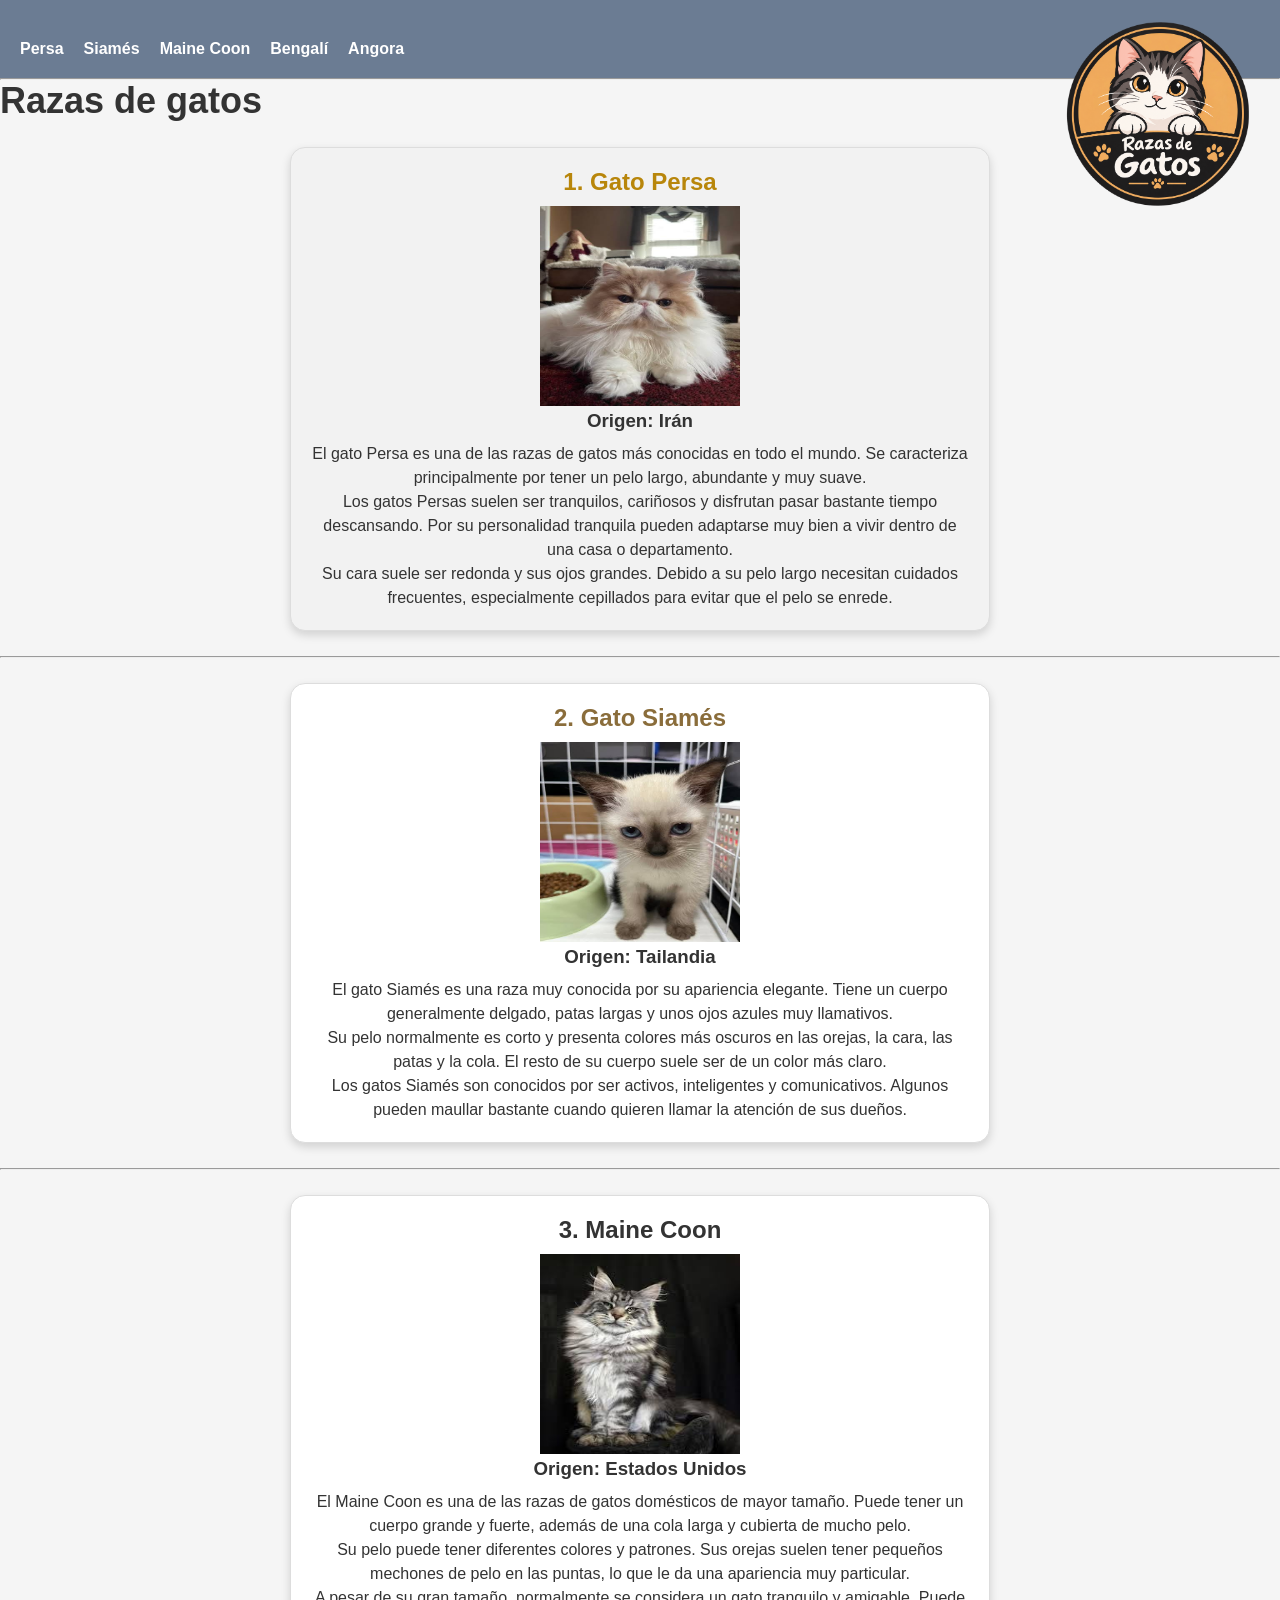
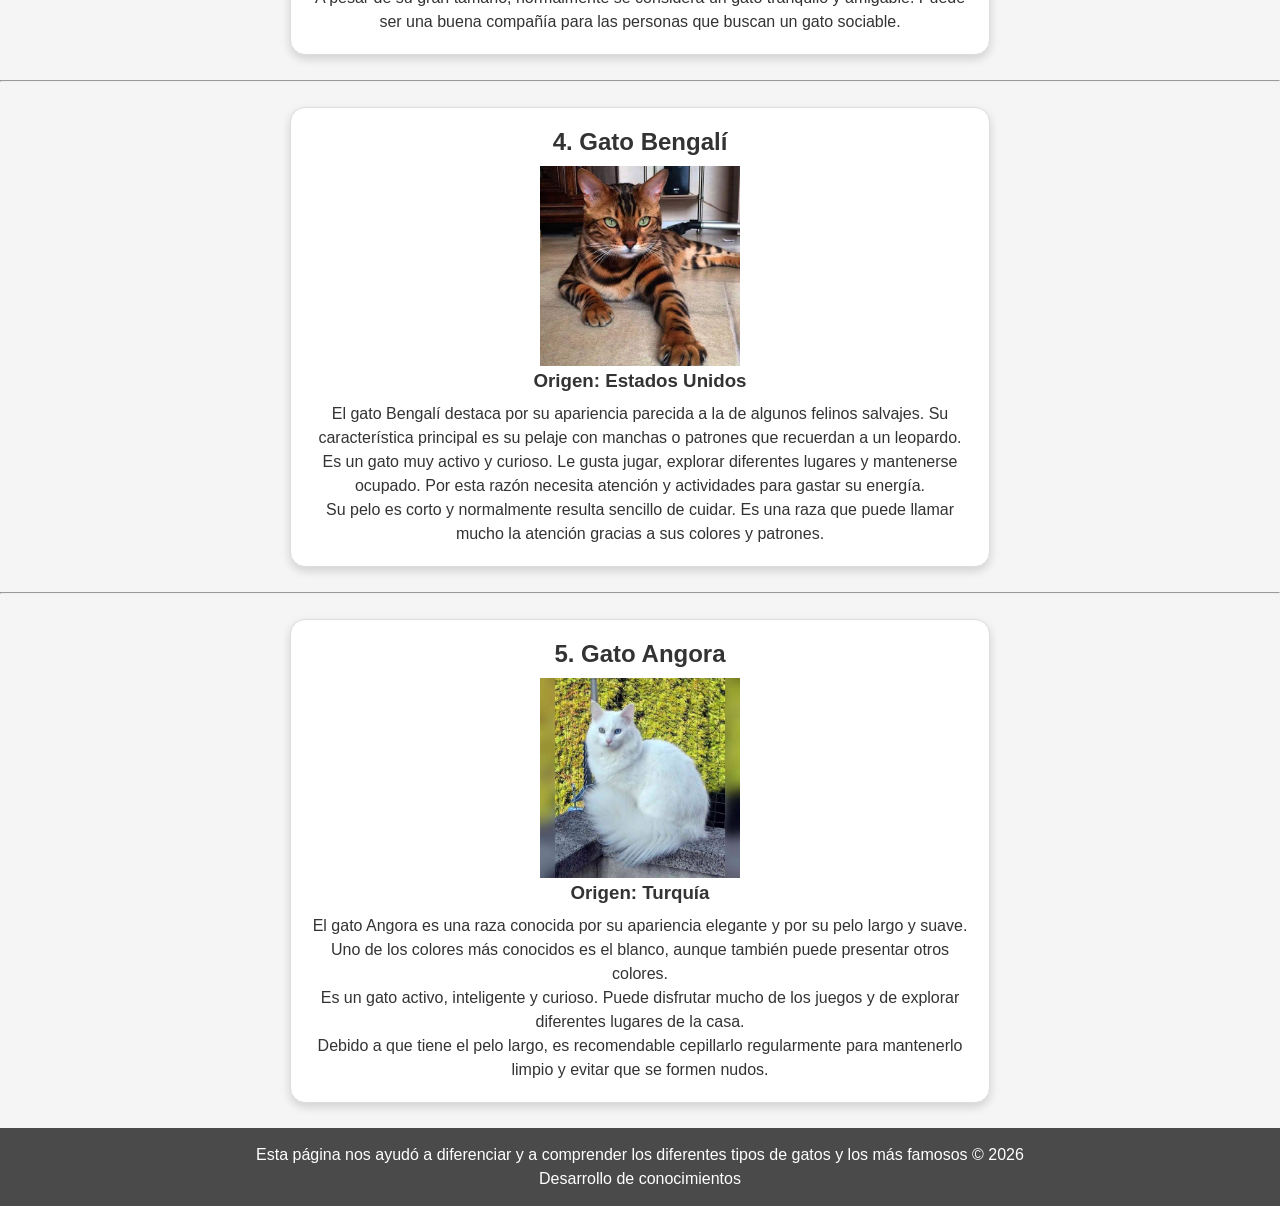
<file: index.html>
<!DOCTYPE html>
<html lang="es">

<head>
    <meta charset="UTF-8">
    <meta name="viewport" content="width=device-width, initial-scale=1.0">
    <title>Tipos de gatos</title>
    <link rel="stylesheet" href="css/styles.css">
</head>

<body>

    <header id="titulo-principal">

        <nav>
            <ul>
                <li><a href="#persa">Persa</a></li>
                <li><a href="#siames">Siamés</a></li>
                <li><a href="#maine-coon">Maine Coon</a></li>
                <li><a href="#bengali">Bengalí</a></li>
                <li><a href="#angora">Angora</a></li>
            </ul>
        </nav>

    </header>

    <hr>

    <h1>Razas de gatos</h1>

    <section class="gato destacado" id="persa">
        <h2>1. Gato Persa</h2>

        <img src="html.jfif"
             style="width: 200px; height: 200px;"
             alt="Gato Persa">

        <h3>Origen: Irán</h3>

        <p>
            El gato Persa es una de las razas de gatos más conocidas en todo
            el mundo. Se caracteriza principalmente por tener un pelo largo,
            abundante y muy suave.
        </p>

        <p>
            Los gatos Persas suelen ser tranquilos, cariñosos y disfrutan
            pasar bastante tiempo descansando. Por su personalidad tranquila
            pueden adaptarse muy bien a vivir dentro de una casa o departamento.
        </p>

        <p>
            Su cara suele ser redonda y sus ojos grandes. Debido a su pelo
            largo necesitan cuidados frecuentes, especialmente cepillados
            para evitar que el pelo se enrede.
        </p>
    </section>

    <hr>

    <section class="gato" id="siames">
        <h2>2. Gato Siamés</h2>

        <img src="img.jfif"
             style="width: 200px; height: 200px;"
             alt="Gato Siamés">

        <h3>Origen: Tailandia</h3>

        <p>
            El gato Siamés es una raza muy conocida por su apariencia elegante.
            Tiene un cuerpo generalmente delgado, patas largas y unos ojos
            azules muy llamativos.
        </p>

        <p>
            Su pelo normalmente es corto y presenta colores más oscuros en
            las orejas, la cara, las patas y la cola. El resto de su cuerpo
            suele ser de un color más claro.
        </p>

        <p>
            Los gatos Siamés son conocidos por ser activos, inteligentes y
            comunicativos. Algunos pueden maullar bastante cuando quieren
            llamar la atención de sus dueños.
        </p>
    </section>

    <hr>

    <section class="gato" id="maine-coon">
        <h2>3. Maine Coon</h2>

        <img src="foto.jfif"
             style="width: 200px; height: 200px;"
             alt="Maine Coon">

        <h3>Origen: Estados Unidos</h3>

        <p>
            El Maine Coon es una de las razas de gatos domésticos de mayor
            tamaño. Puede tener un cuerpo grande y fuerte, además de una
            cola larga y cubierta de mucho pelo.
        </p>

        <p>
            Su pelo puede tener diferentes colores y patrones. Sus orejas
            suelen tener pequeños mechones de pelo en las puntas, lo que le
            da una apariencia muy particular.
        </p>

        <p>
            A pesar de su gran tamaño, normalmente se considera un gato
            tranquilo y amigable. Puede ser una buena compañía para las
            personas que buscan un gato sociable.
        </p>
    </section>

    <hr>

    <section class="gato" id="bengali">
        <h2>4. Gato Bengalí</h2>

        <img src="imagenes.jfif"
             style="width: 200px; height: 200px;"
             alt="Gato Bengalí">

        <h3>Origen: Estados Unidos</h3>

        <p>
            El gato Bengalí destaca por su apariencia parecida a la de algunos
            felinos salvajes. Su característica principal es su pelaje con
            manchas o patrones que recuerdan a un leopardo.
        </p>

        <p>
            Es un gato muy activo y curioso. Le gusta jugar, explorar diferentes
            lugares y mantenerse ocupado. Por esta razón necesita atención y
            actividades para gastar su energía.
        </p>

        <p>
            Su pelo es corto y normalmente resulta sencillo de cuidar. Es una
            raza que puede llamar mucho la atención gracias a sus colores y
            patrones.
        </p>
    </section>

    <hr>

    <section class="gato" id="angora">
        <h2>5. Gato Angora</h2>

        <img src="hola.jfif"
             style="width: 200px; height: 200px;"
             alt="Gato Angora">

        <h3>Origen: Turquía</h3>

        <p>
            El gato Angora es una raza conocida por su apariencia elegante y
            por su pelo largo y suave. Uno de los colores más conocidos es el
            blanco, aunque también puede presentar otros colores.
        </p>

        <p>
            Es un gato activo, inteligente y curioso. Puede disfrutar mucho
            de los juegos y de explorar diferentes lugares de la casa.
        </p>

        <p>
            Debido a que tiene el pelo largo, es recomendable cepillarlo
            regularmente para mantenerlo limpio y evitar que se formen nudos.
        </p>
    </section>

    <div class="imagen-superior">
        <img src="Logo.png"
             width="200"
             height="auto"
             alt="Imagen de gato">
    </div>

    <footer>
        <p>
            Esta página nos ayudó a diferenciar y a comprender los diferentes
            tipos de gatos y los más famosos © 2026
        </p>

        <p>Desarrollo de conocimientos</p>
    </footer>

</body>
</html>
</file>
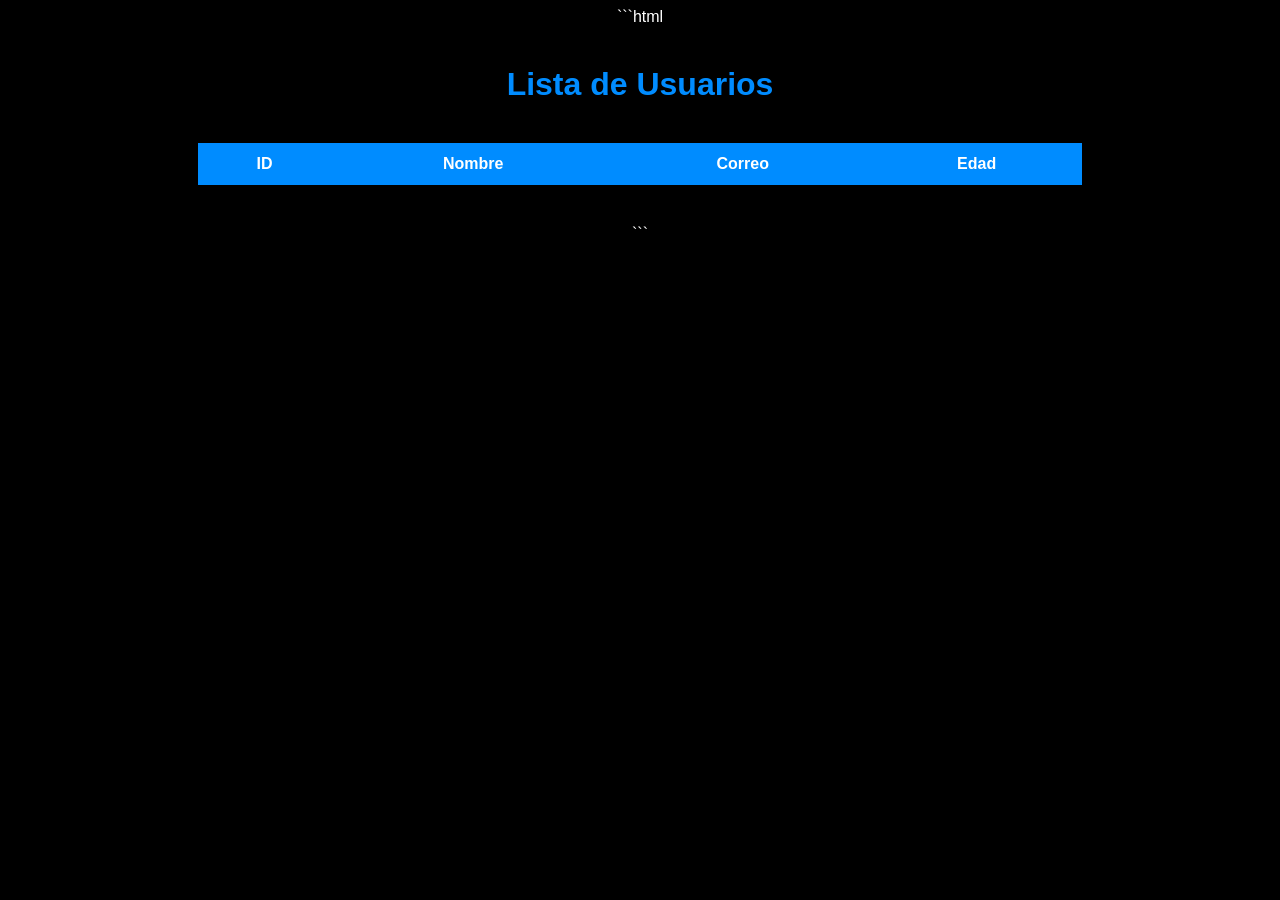
<file: list.html>
```html
<!DOCTYPE html>
<html lang="es">
<head>
    <meta charset="UTF-8">
    <title>Lista de Usuarios</title>

    <style>
        body {
            background-color: black;
            color: white;
            font-family: Arial;
            text-align: center;
        }

        h1 {
            color: #008cff;
            margin-top: 40px;
        }

        table {
            margin: 40px auto;
            border-collapse: collapse;
            width: 70%;
        }

        th {
            background-color: #008cff;
            color: white;
            padding: 12px;
        }

        td {
            background-color: #111827;
            border: 1px solid #008cff;
            padding: 12px;
        }
    </style>
</head>

<body>

    <h1>Lista de Usuarios</h1>

    <table>

        <thead>
            <tr>
                <th>ID</th>
                <th>Nombre</th>
                <th>Correo</th>
                <th>Edad</th>
            </tr>
        </thead>

        <tbody id="listaUsuarios">
        </tbody>

    </table>

    <script>

        let usuarios = JSON.parse(localStorage.getItem("usuarios")) || [];

        let lista = document.getElementById("listaUsuarios");

        usuarios.forEach(function(usuario) {

            let fila = document.createElement("tr");

            fila.innerHTML = `
                <td>${usuario.id}</td>
                <td>${usuario.nombre}</td>
                <td>${usuario.correo}</td>
                <td>${usuario.edad}</td>
            `;

            lista.appendChild(fila);

        });

    </script>

</body>
</html>
```
</file>
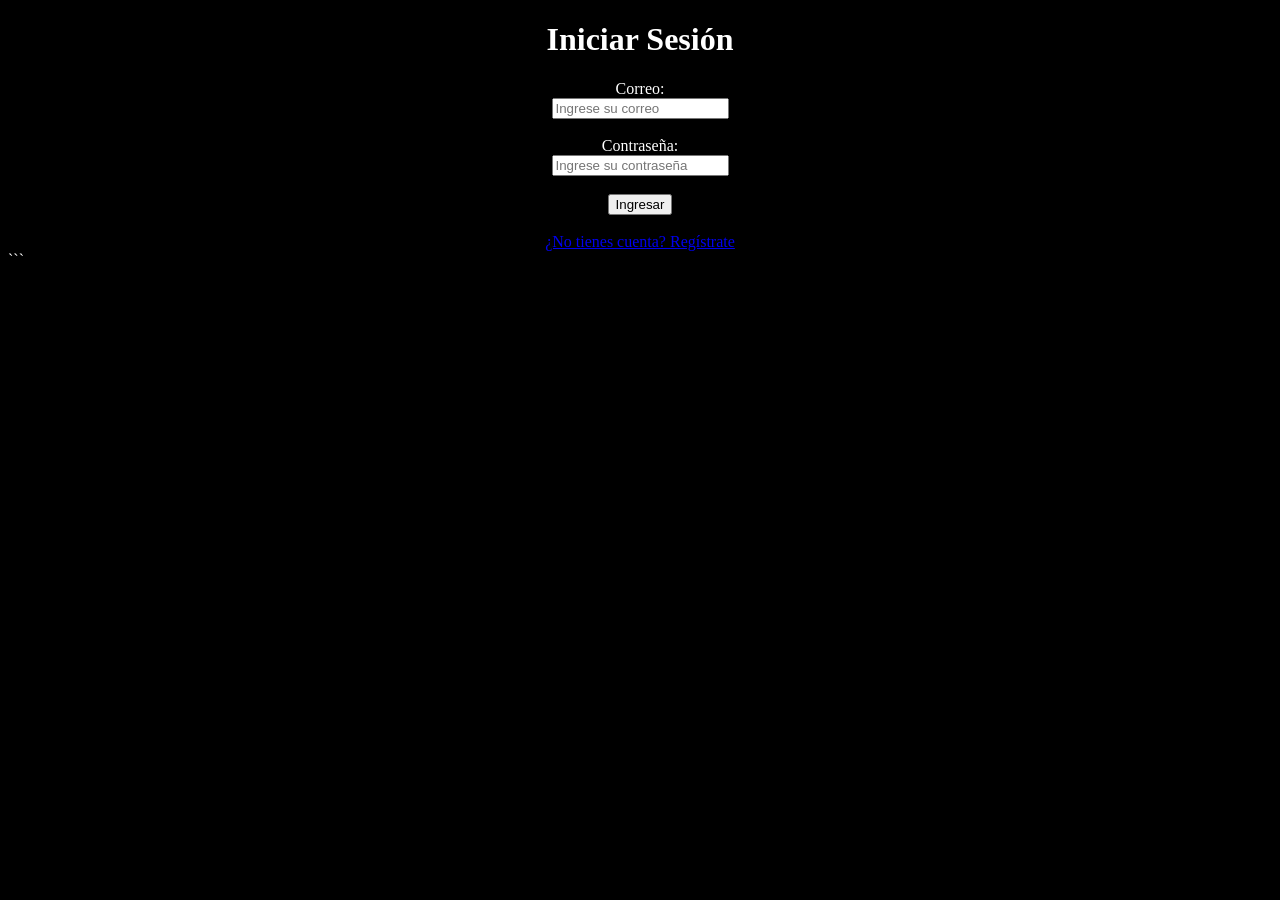
<file: login.html>
<!DOCTYPE html>
<html lang="es">
<head>
    <title>Iniciar Sesión</title>
</head>

<body>
<body bgcolor="black" text="white">

<center>

    <h1>Iniciar Sesión</h1>

    <form action="index.html" method="GET">

        <label for="correo">Correo:</label><br>
        <input type="email" id="correo" name="correo"
               placeholder="Ingrese su correo" required>

        <br><br>

        <label for="password">Contraseña:</label><br>
        <input type="password" id="password" name="password"
               placeholder="Ingrese su contraseña" required>

        <br><br>

        <button type="submit">Ingresar</button>

    </form>

    <br>

    <a href="register.html">¿No tienes cuenta? Regístrate</a>

</center>

</body>
</html>
```
</file>
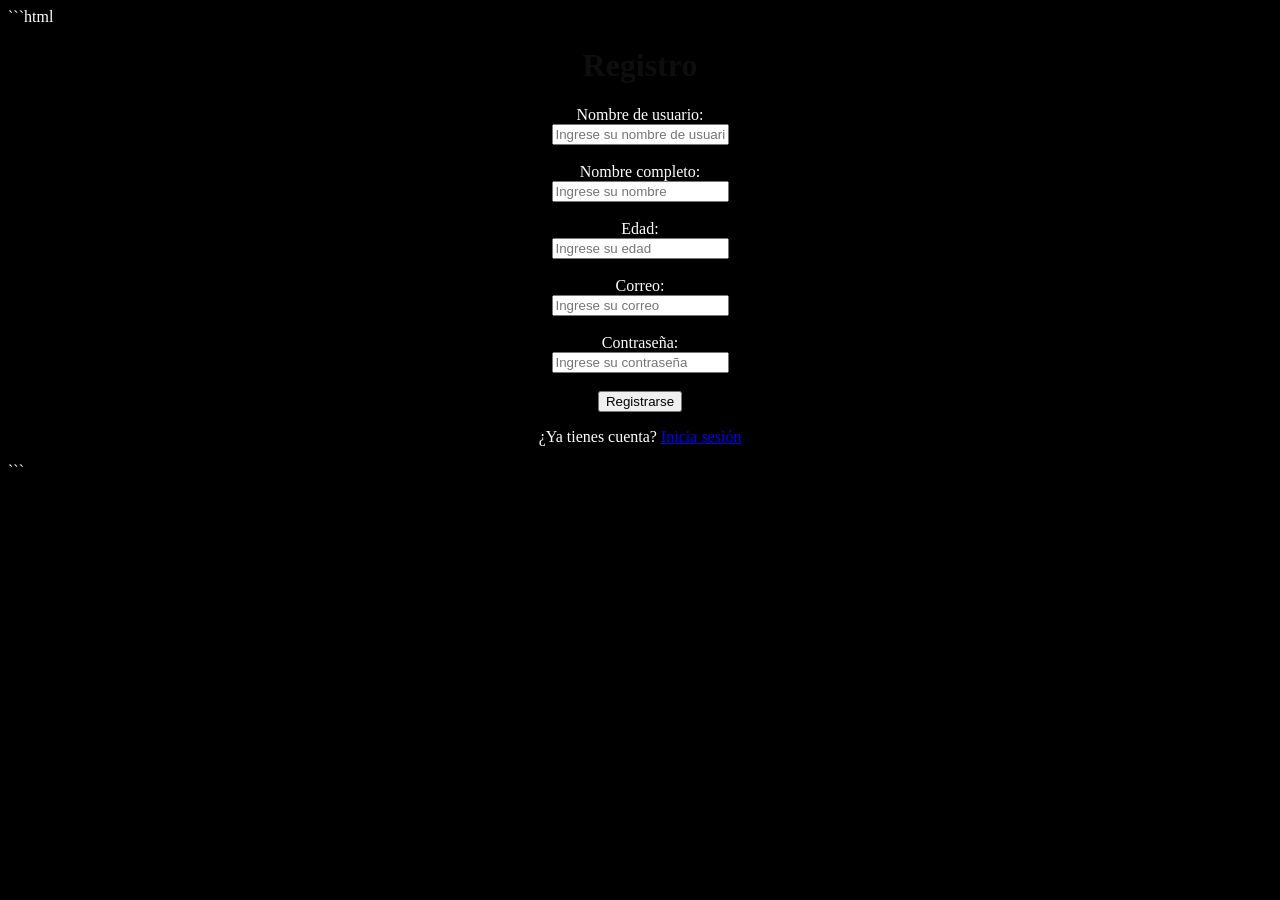
<file: register.html>
```html
<!DOCTYPE html>
<html lang="es">

<head>
    <meta charset="UTF-8">
    <title>Registro</title>
    <link rel="stylesheet" href="css/register.css">
</head>

<body bgcolor="black" text="white">

<center>

    <h1 class="titulo">Registro</h1>

    <form onsubmit="registrar(); return false;">

        <label for="usuario">Nombre de usuario:</label><br>
        <input type="text" id="usuario" name="usuario"
               placeholder="Ingrese su nombre de usuario" required>

        <br><br>

        <label for="nombre">Nombre completo:</label><br>
        <input type="text" id="nombre" name="nombre"
               placeholder="Ingrese su nombre" required>

        <br><br>

        <label for="edad">Edad:</label><br>
        <input type="number" id="edad" name="edad"
               placeholder="Ingrese su edad" required>

        <br><br>

        <label for="correo">Correo:</label><br>
        <input type="email" id="correo" name="correo"
               placeholder="Ingrese su correo" required>

        <br><br>

        <label for="password">Contraseña:</label><br>
        <input type="password" id="password" name="password"
               placeholder="Ingrese su contraseña" required>

        <br><br>

        <button type="submit">Registrarse</button>

    </form>

    <p>
        ¿Ya tienes cuenta?
        <a href="login.html">Inicia sesión</a>
    </p>

</center>

<script>

function registrar() {

    alert("Registro realizado correctamente");

    window.location.href = "login.html";

}

</script>

</body>
</html>
```
</file>
<file: css/styles.css>
* {
    margin: 0;
    padding: 0;
    box-sizing: border-box;
}

body {
    font-family: Arial, sans-serif;
    color: #333;
    background-color: #f5f5f5;
}

h1 {
    font-size: 36px;
}

h2 {
    margin-bottom: 10px;
}

h3 {
    margin-bottom: 10px;
}

p {
    line-height: 1.5;
}

#titulo-principal {
    text-align: center;
    padding: 20px;
    background-color: #6b7c93;
    color: white;
}

.logo-wrap {
    position: relative;
    display: inline-block;
}

.insignia {
    position: absolute;
    top: -5px;
    right: -55px;
    background-color: #b8860b;
    color: white;
    padding: 5px 8px;
    border-radius: 5px;
    font-size: 13px;
}

nav ul {
    list-style: none;
    padding: 0;
    margin: 20px 0;
}

nav li {
    float: left;
    margin-right: 20px;
}

nav a {
    color: white;
    text-decoration: none;
    font-weight: bold;
}

nav::after {
    content: "";
    display: block;
    clear: both;
}

.gato {
    text-align: center;
    padding: 20px;
    margin: 25px auto;
    max-width: 700px;
    background-color: white;
    border: 1px solid #ddd;
    border-radius: 15px;
    box-shadow: 0 4px 10px rgba(0, 0, 0, 0.15);
}

.destacado {
    background-color: #f2f2f2;
}

.destacado h2 {
    color: #b8860b;
}

#siames h2 {
    color: #8a6d3b;
}

.imagen-superior {
    position: absolute;
    top: 15px;
    right: 20px;
}

footer {
    background-color: #4a4a4a;
    color: white;
    text-align: center;
    padding: 15px;
    margin-top: 20px;
}
</file>
<file: css/register.css>
.titulo {
    color: #0f0d0d;
}
</file>
